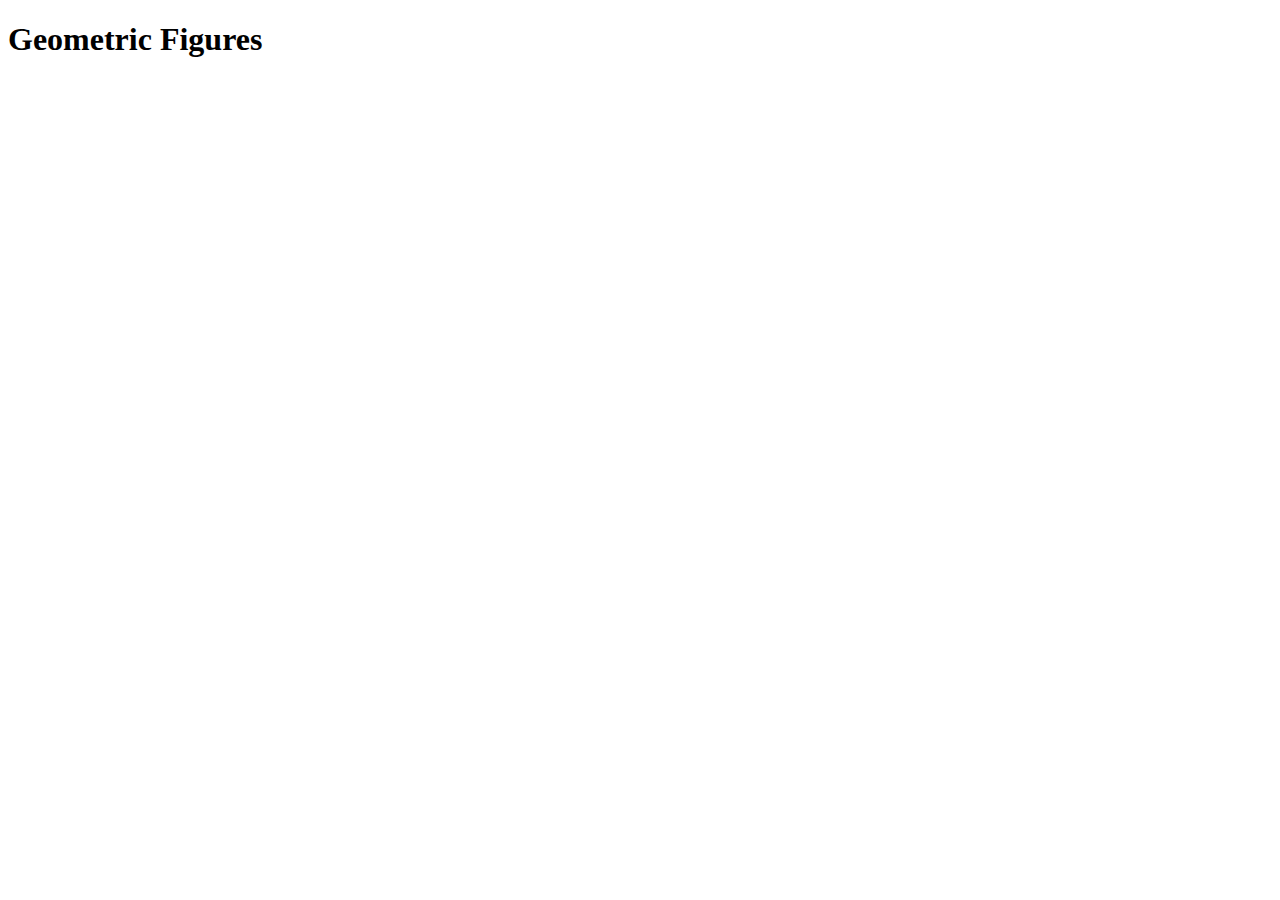
<file: Javascript/index.html>
<!DOCTYPE html>
<html lang="en">
<head>
    <meta charset="UTF-8">
    <meta http-equiv="X-UA-Compatible" content="IE=edge">
    <meta name="viewport" content="width=device-width, initial-scale=1.0">
    <title>Geometric Figures</title>
</head>
<body>
    <h1>
        Geometric Figures
    </h1>
    <script src="./geometricsFigures/script.js"></script>
</body>
</html>
</file>
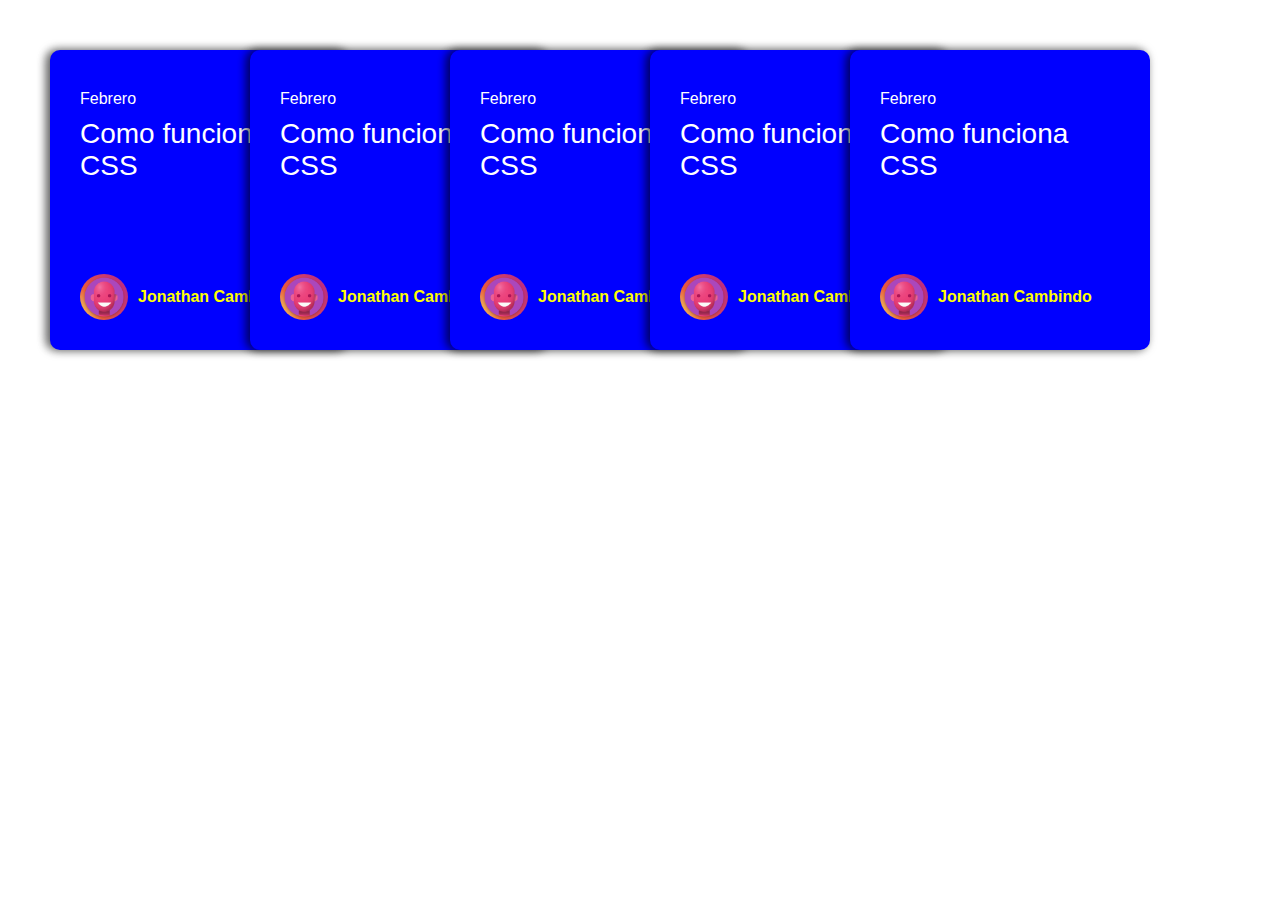
<file: CSS/cardsPractice/index.html>
<!DOCTYPE html>
<html lang="en">
<head>
    <meta charset="UTF-8">
    <meta http-equiv="X-UA-Compatible" content="IE=edge">
    <meta name="viewport" content="width=device-width, initial-scale=1.0">
    <title>Cards</title>
    <link rel="stylesheet" href="style.css">
</head>
<body>
    <div class="cards">
        <!--card-->
        <div class="card">
            <div class="header">
                <div class="date">Febrero</div>
                <div class="title">Como funciona CSS</div>
            </div>
            <div class="footer">
                <div class="autor">
                    <a href="#">
                        <img src="./foto-de-perfil-para-instagram1.png" alt="">
                        <span>Jonathan Cambindo</span>
                    </a>
                </div>
            </div>
        </div>
        <!--card-->
        <div class="card element-2">
            <div class="header">
                <div class="date">Febrero</div>
                <div class="title">Como funciona CSS</div>
            </div>
            <div class="footer">
                <div class="autor">
                    <a href="#">
                        <img src="./foto-de-perfil-para-instagram1.png" alt="">
                        <span>Jonathan Cambindo</span>
                    </a>
                </div>
            </div>
        </div>
        <!--card-->
        <div class="card element-3">
            <div class="header">
                <div class="date">Febrero</div>
                <div class="title">Como funciona CSS</div>
            </div>
            <div class="footer">
                <div class="autor">
                    <a href="#">
                        <img src="./foto-de-perfil-para-instagram1.png" alt="">
                        <span>Jonathan Cambindo</span>
                    </a>
                </div>
            </div>
        </div>
        <!--card-->
        <div class="card element-4">
            <div class="header">
                <div class="date">Febrero</div>
                <div class="title">Como funciona CSS</div>
            </div>
            <div class="footer">
                <div class="autor">
                    <a href="#">
                        <img src="./foto-de-perfil-para-instagram1.png" alt="">
                        <span>Jonathan Cambindo</span>
                    </a>
                </div>
            </div>
        </div>
        <!--card-->
        <div class="card element-5">
            <div class="header">
                <div class="date">Febrero</div>
                <div class="title">Como funciona CSS</div>
            </div>
            <div class="footer">
                <div class="autor">
                    <a href="#">
                        <img src="./foto-de-perfil-para-instagram1.png" alt="">
                        <span>Jonathan Cambindo</span>
                    </a>
                </div>
            </div>
        </div>
        <!--card-->
    </div>
</body>
</html>
</file>
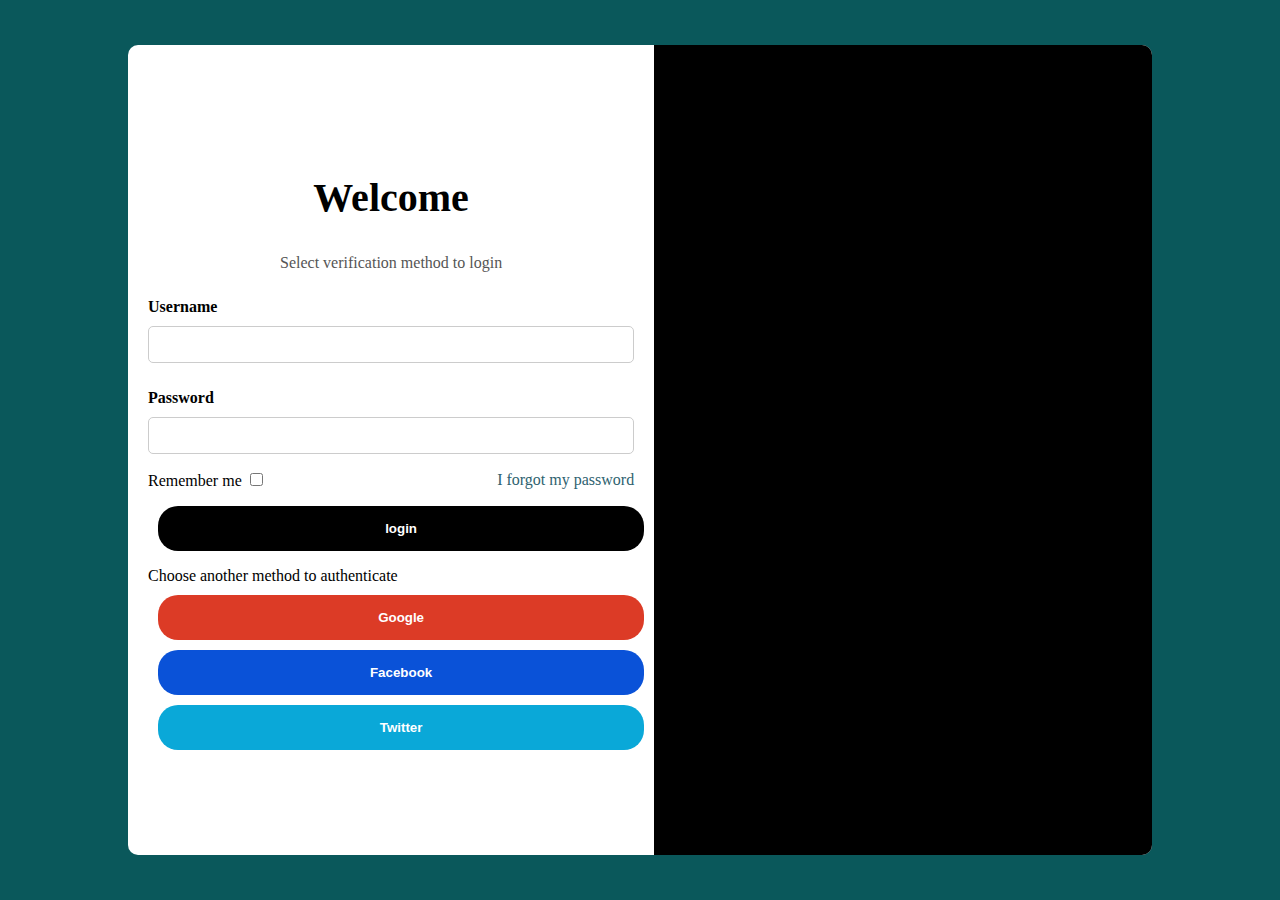
<file: CSS/loginPage/index.html>
<!DOCTYPE html>
<html lang="en">
<head>
    <meta charset="UTF-8">
    <meta http-equiv="X-UA-Compatible" content="IE=edge">
    <meta name="viewport" content="width=device-width, initial-scale=1.0">
    <title>Login Page</title>
    <link rel="stylesheet" href="style.css">
</head>
<body>
    <div class="form-container">
        <div class="login-container">
            <h2>Welcome</h2>
            <p>Select verification method to login</p>
            <form action="">
                <p>
                    <label for="username">Username</label>
                    <input type="text" class="input" name="username" id="username">
                </p>
                <p>
                    <label for="password">Password</label>
                    <input type="text" class="input" name="password" id="password">
                </p>
                <div class="options">
                    <div>
                        Remember me
                        <input type="checkbox" name="rememberme" id="rememberme">
                    </div>
                    <div>
                        <a href="#">I forgot my password</a>
                    </div>
                </div>
                
                <p><input type="submit" class="btn btn-login" value="login"/></p>
                <div class="providers">
                    <span>Choose another method to authenticate</span>
                    <button class="btn btn-google">Google</button>
                    <button class="btn btn-facebook">Facebook</button>
                    <button class="btn btn-twitter">Twitter</button>
                </div>

            </form>    
        </div>
        <div class="welcome-scren-container">

        </div>
    </div>
</body>
</html>
</file>
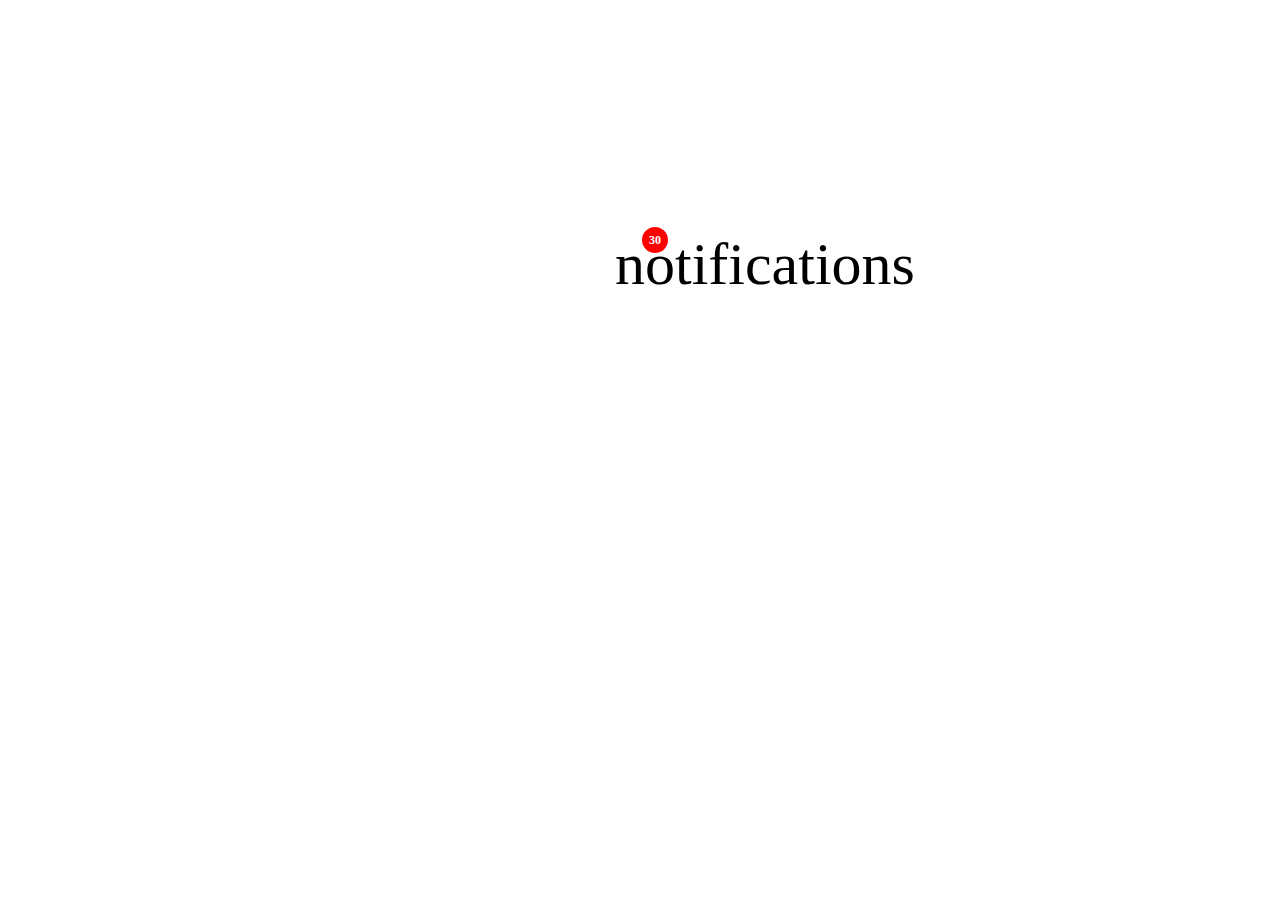
<file: CSS/notificationIcon/index.html>
<!DOCTYPE html>
<html lang="en">
<head>
    <meta charset="UTF-8">
    <meta http-equiv="X-UA-Compatible" content="IE=edge">
    <meta name="viewport" content="width=device-width, initial-scale=1.0">
    <title>Notification icon</title>
    <link rel="stylesheet" href="https://fonts.sandbox.google.com/css2?family=Material+Symbols+Outlined:opsz,wght,FILL,GRAD@20..48,100..700,0..1,-50..200" />
    <link rel="stylesheet" href="./style.css">
</head>
<body>
    <div class="notification">
        <div class="count">30</div>
        <span class="material-symbols-outlined">
            notifications
            </span>
    </div>
</body>
</html>
</file>
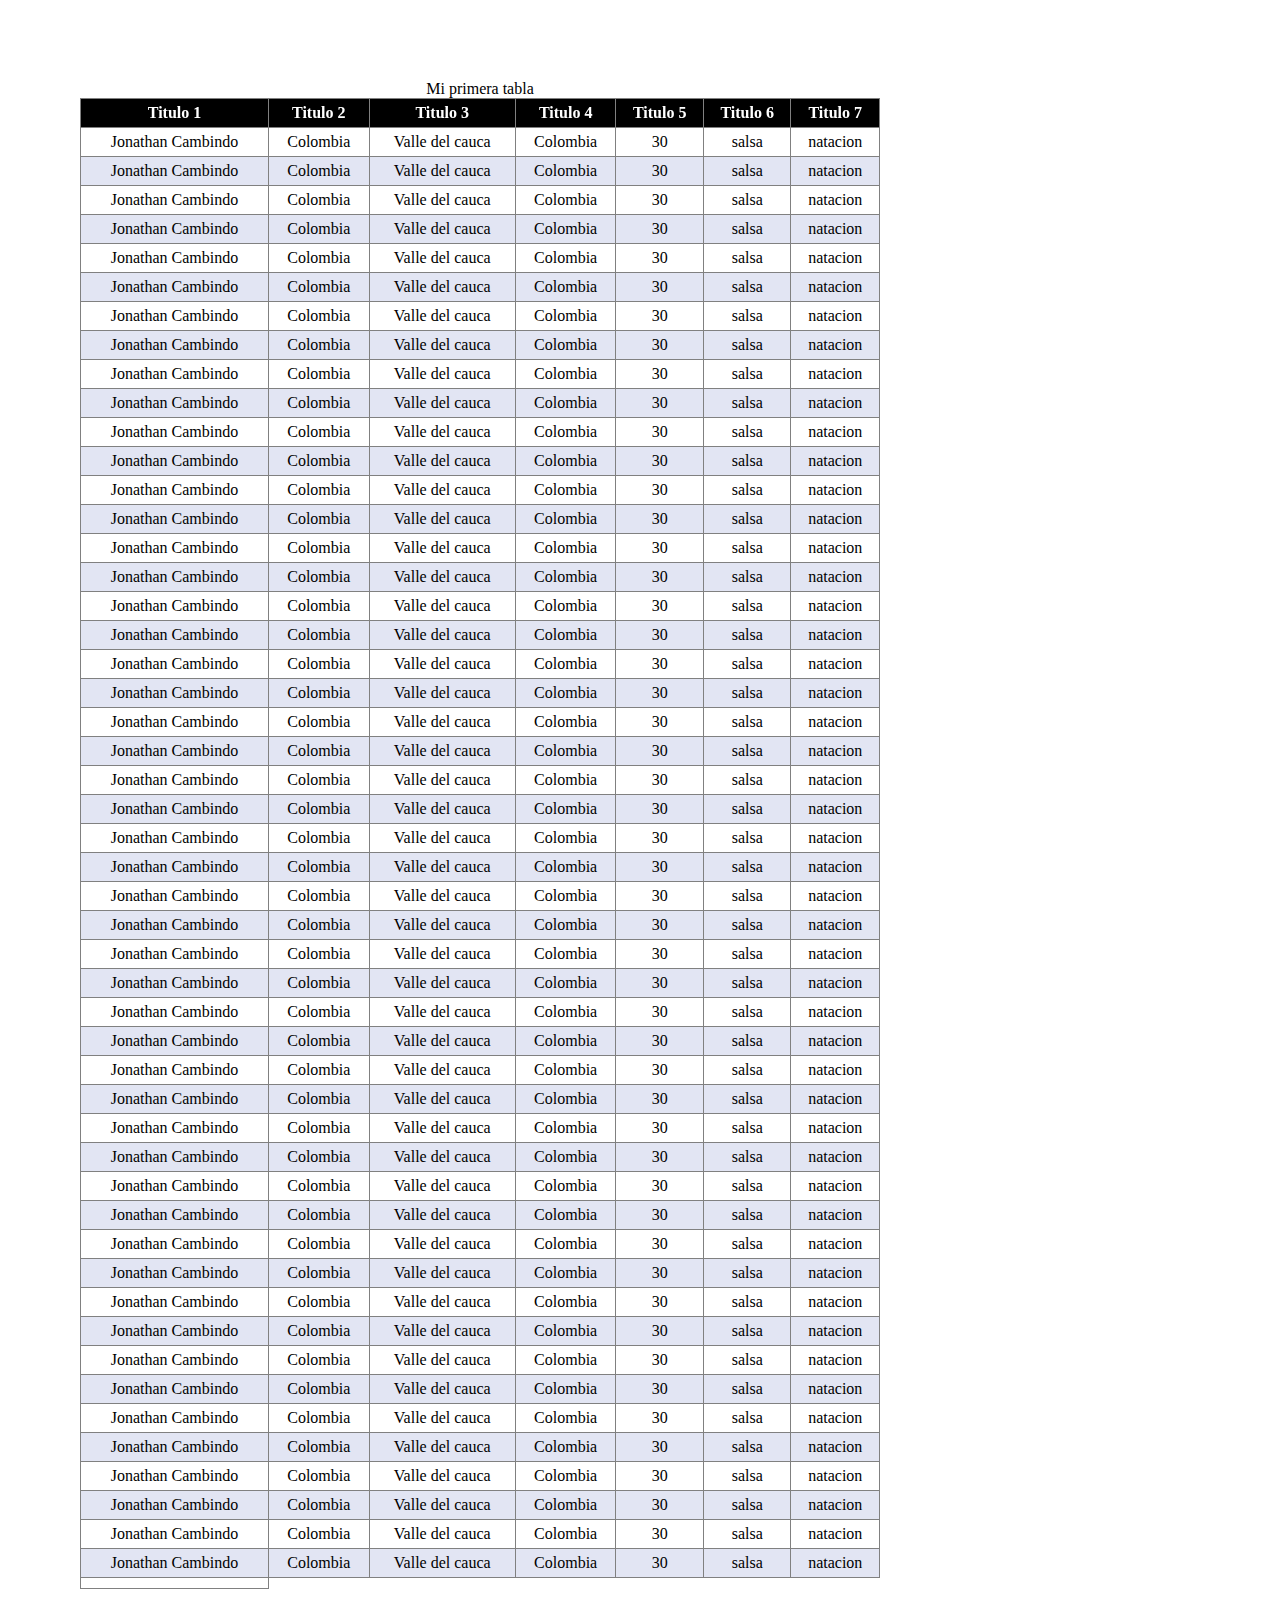
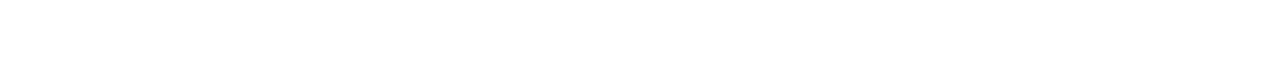
<file: CSS/tablePractice/index.html>
<!DOCTYPE html>
<html lang="en">
<head>
    <meta charset="UTF-8">
    <meta http-equiv="X-UA-Compatible" content="IE=edge">
    <meta name="viewport" content="width=device-width, initial-scale=1.0">
    <title>Tables practice</title>      
    <link rel="stylesheet" href="styles.css">
</head>
<body>
    <table>
        <caption>Mi primera tabla</caption>
        <thead>
            <tr>
                <th>Titulo 1</th>
                <th>Titulo 2</th>
                <th>Titulo 3</th>
                <th>Titulo 4</th>
                <th>Titulo 5</th>
                <th>Titulo 6</th>
                <th>Titulo 7</th>
            </tr>
        </thead>
        <tbody>
            <tr>
                <td>Jonathan Cambindo</td>
                <td>Colombia</td>
                <td>Valle del cauca</td>
                <td>Colombia</td>
                <td>30</td>
                <td>salsa</td>
                <td>natacion</td>
            </tr>
            <tr>
                <td>Jonathan Cambindo</td>
                <td>Colombia</td>
                <td>Valle del cauca</td>
                <td>Colombia</td>
                <td>30</td>
                <td>salsa</td>
                <td>natacion</td>
            </tr>
            <tr>
                <td>Jonathan Cambindo</td>
                <td>Colombia</td>
                <td>Valle del cauca</td>
                <td>Colombia</td>
                <td>30</td>
                <td>salsa</td>
                <td>natacion</td>
            </tr>
            <tr>
                <td>Jonathan Cambindo</td>
                <td>Colombia</td>
                <td>Valle del cauca</td>
                <td>Colombia</td>
                <td>30</td>
                <td>salsa</td>
                <td>natacion</td>
            </tr>
            <tr>
                <td>Jonathan Cambindo</td>
                <td>Colombia</td>
                <td>Valle del cauca</td>
                <td>Colombia</td>
                <td>30</td>
                <td>salsa</td>
                <td>natacion</td>
            </tr>
            <tr>
                <td>Jonathan Cambindo</td>
                <td>Colombia</td>
                <td>Valle del cauca</td>
                <td>Colombia</td>
                <td>30</td>
                <td>salsa</td>
                <td>natacion</td>
            </tr>
            <tr>
                <td>Jonathan Cambindo</td>
                <td>Colombia</td>
                <td>Valle del cauca</td>
                <td>Colombia</td>
                <td>30</td>
                <td>salsa</td>
                <td>natacion</td>
            </tr>
            <tr>
                <td>Jonathan Cambindo</td>
                <td>Colombia</td>
                <td>Valle del cauca</td>
                <td>Colombia</td>
                <td>30</td>
                <td>salsa</td>
                <td>natacion</td>
            </tr>
            <tr>
                <td>Jonathan Cambindo</td>
                <td>Colombia</td>
                <td>Valle del cauca</td>
                <td>Colombia</td>
                <td>30</td>
                <td>salsa</td>
                <td>natacion</td>
            </tr>
            <tr>
                <td>Jonathan Cambindo</td>
                <td>Colombia</td>
                <td>Valle del cauca</td>
                <td>Colombia</td>
                <td>30</td>
                <td>salsa</td>
                <td>natacion</td>
            </tr>
            <tr>
                <td>Jonathan Cambindo</td>
                <td>Colombia</td>
                <td>Valle del cauca</td>
                <td>Colombia</td>
                <td>30</td>
                <td>salsa</td>
                <td>natacion</td>
            </tr>
            <tr>
                <td>Jonathan Cambindo</td>
                <td>Colombia</td>
                <td>Valle del cauca</td>
                <td>Colombia</td>
                <td>30</td>
                <td>salsa</td>
                <td>natacion</td>
            </tr>
            <tr>
                <td>Jonathan Cambindo</td>
                <td>Colombia</td>
                <td>Valle del cauca</td>
                <td>Colombia</td>
                <td>30</td>
                <td>salsa</td>
                <td>natacion</td>
            </tr>
            <tr>
                <td>Jonathan Cambindo</td>
                <td>Colombia</td>
                <td>Valle del cauca</td>
                <td>Colombia</td>
                <td>30</td>
                <td>salsa</td>
                <td>natacion</td>
            </tr>
            <tr>
                <td>Jonathan Cambindo</td>
                <td>Colombia</td>
                <td>Valle del cauca</td>
                <td>Colombia</td>
                <td>30</td>
                <td>salsa</td>
                <td>natacion</td>
            </tr>
            <tr>
                <td>Jonathan Cambindo</td>
                <td>Colombia</td>
                <td>Valle del cauca</td>
                <td>Colombia</td>
                <td>30</td>
                <td>salsa</td>
                <td>natacion</td>
            </tr>
            <tr>
                <td>Jonathan Cambindo</td>
                <td>Colombia</td>
                <td>Valle del cauca</td>
                <td>Colombia</td>
                <td>30</td>
                <td>salsa</td>
                <td>natacion</td>
            </tr>
            <tr>
                <td>Jonathan Cambindo</td>
                <td>Colombia</td>
                <td>Valle del cauca</td>
                <td>Colombia</td>
                <td>30</td>
                <td>salsa</td>
                <td>natacion</td>
            </tr>
            <tr>
                <td>Jonathan Cambindo</td>
                <td>Colombia</td>
                <td>Valle del cauca</td>
                <td>Colombia</td>
                <td>30</td>
                <td>salsa</td>
                <td>natacion</td>
            </tr>
            <tr>
                <td>Jonathan Cambindo</td>
                <td>Colombia</td>
                <td>Valle del cauca</td>
                <td>Colombia</td>
                <td>30</td>
                <td>salsa</td>
                <td>natacion</td>
            </tr>
            <tr>
                <td>Jonathan Cambindo</td>
                <td>Colombia</td>
                <td>Valle del cauca</td>
                <td>Colombia</td>
                <td>30</td>
                <td>salsa</td>
                <td>natacion</td>
            </tr>
            <tr>
                <td>Jonathan Cambindo</td>
                <td>Colombia</td>
                <td>Valle del cauca</td>
                <td>Colombia</td>
                <td>30</td>
                <td>salsa</td>
                <td>natacion</td>
            </tr>
            <tr>
                <td>Jonathan Cambindo</td>
                <td>Colombia</td>
                <td>Valle del cauca</td>
                <td>Colombia</td>
                <td>30</td>
                <td>salsa</td>
                <td>natacion</td>
            </tr>
            <tr>
                <td>Jonathan Cambindo</td>
                <td>Colombia</td>
                <td>Valle del cauca</td>
                <td>Colombia</td>
                <td>30</td>
                <td>salsa</td>
                <td>natacion</td>
            </tr>
            <tr>
                <td>Jonathan Cambindo</td>
                <td>Colombia</td>
                <td>Valle del cauca</td>
                <td>Colombia</td>
                <td>30</td>
                <td>salsa</td>
                <td>natacion</td>
            </tr>
            <tr>
                <td>Jonathan Cambindo</td>
                <td>Colombia</td>
                <td>Valle del cauca</td>
                <td>Colombia</td>
                <td>30</td>
                <td>salsa</td>
                <td>natacion</td>
            </tr>
            <tr>
                <td>Jonathan Cambindo</td>
                <td>Colombia</td>
                <td>Valle del cauca</td>
                <td>Colombia</td>
                <td>30</td>
                <td>salsa</td>
                <td>natacion</td>
            </tr>
            <tr>
                <td>Jonathan Cambindo</td>
                <td>Colombia</td>
                <td>Valle del cauca</td>
                <td>Colombia</td>
                <td>30</td>
                <td>salsa</td>
                <td>natacion</td>
            </tr>
            <tr>
                <td>Jonathan Cambindo</td>
                <td>Colombia</td>
                <td>Valle del cauca</td>
                <td>Colombia</td>
                <td>30</td>
                <td>salsa</td>
                <td>natacion</td>
            </tr>
            <tr>
                <td>Jonathan Cambindo</td>
                <td>Colombia</td>
                <td>Valle del cauca</td>
                <td>Colombia</td>
                <td>30</td>
                <td>salsa</td>
                <td>natacion</td>
            </tr>
            <tr>
                <td>Jonathan Cambindo</td>
                <td>Colombia</td>
                <td>Valle del cauca</td>
                <td>Colombia</td>
                <td>30</td>
                <td>salsa</td>
                <td>natacion</td>
            </tr>
            <tr>
                <td>Jonathan Cambindo</td>
                <td>Colombia</td>
                <td>Valle del cauca</td>
                <td>Colombia</td>
                <td>30</td>
                <td>salsa</td>
                <td>natacion</td>
            </tr>
            <tr>
                <td>Jonathan Cambindo</td>
                <td>Colombia</td>
                <td>Valle del cauca</td>
                <td>Colombia</td>
                <td>30</td>
                <td>salsa</td>
                <td>natacion</td>
            </tr>
            <tr>
                <td>Jonathan Cambindo</td>
                <td>Colombia</td>
                <td>Valle del cauca</td>
                <td>Colombia</td>
                <td>30</td>
                <td>salsa</td>
                <td>natacion</td>
            </tr>
            <tr>
                <td>Jonathan Cambindo</td>
                <td>Colombia</td>
                <td>Valle del cauca</td>
                <td>Colombia</td>
                <td>30</td>
                <td>salsa</td>
                <td>natacion</td>
            </tr>
            <tr>
                <td>Jonathan Cambindo</td>
                <td>Colombia</td>
                <td>Valle del cauca</td>
                <td>Colombia</td>
                <td>30</td>
                <td>salsa</td>
                <td>natacion</td>
            </tr>
            <tr>
                <td>Jonathan Cambindo</td>
                <td>Colombia</td>
                <td>Valle del cauca</td>
                <td>Colombia</td>
                <td>30</td>
                <td>salsa</td>
                <td>natacion</td>
            </tr>
            <tr>
                <td>Jonathan Cambindo</td>
                <td>Colombia</td>
                <td>Valle del cauca</td>
                <td>Colombia</td>
                <td>30</td>
                <td>salsa</td>
                <td>natacion</td>
            </tr>
            <tr>
                <td>Jonathan Cambindo</td>
                <td>Colombia</td>
                <td>Valle del cauca</td>
                <td>Colombia</td>
                <td>30</td>
                <td>salsa</td>
                <td>natacion</td>
            </tr>
            <tr>
                <td>Jonathan Cambindo</td>
                <td>Colombia</td>
                <td>Valle del cauca</td>
                <td>Colombia</td>
                <td>30</td>
                <td>salsa</td>
                <td>natacion</td>
            </tr>
            <tr>
                <td>Jonathan Cambindo</td>
                <td>Colombia</td>
                <td>Valle del cauca</td>
                <td>Colombia</td>
                <td>30</td>
                <td>salsa</td>
                <td>natacion</td>
            </tr>
            <tr>
                <td>Jonathan Cambindo</td>
                <td>Colombia</td>
                <td>Valle del cauca</td>
                <td>Colombia</td>
                <td>30</td>
                <td>salsa</td>
                <td>natacion</td>
            </tr>
            <tr>
                <td>Jonathan Cambindo</td>
                <td>Colombia</td>
                <td>Valle del cauca</td>
                <td>Colombia</td>
                <td>30</td>
                <td>salsa</td>
                <td>natacion</td>
            </tr>
            <tr>
                <td>Jonathan Cambindo</td>
                <td>Colombia</td>
                <td>Valle del cauca</td>
                <td>Colombia</td>
                <td>30</td>
                <td>salsa</td>
                <td>natacion</td>
            </tr>
            <tr>
                <td>Jonathan Cambindo</td>
                <td>Colombia</td>
                <td>Valle del cauca</td>
                <td>Colombia</td>
                <td>30</td>
                <td>salsa</td>
                <td>natacion</td>
            </tr>
            <tr>
                <td>Jonathan Cambindo</td>
                <td>Colombia</td>
                <td>Valle del cauca</td>
                <td>Colombia</td>
                <td>30</td>
                <td>salsa</td>
                <td>natacion</td>
            </tr>
            <tr>
                <td>Jonathan Cambindo</td>
                <td>Colombia</td>
                <td>Valle del cauca</td>
                <td>Colombia</td>
                <td>30</td>
                <td>salsa</td>
                <td>natacion</td>
            </tr>
            <tr>
                <td>Jonathan Cambindo</td>
                <td>Colombia</td>
                <td>Valle del cauca</td>
                <td>Colombia</td>
                <td>30</td>
                <td>salsa</td>
                <td>natacion</td>
            </tr>
            <tr>
                <td>Jonathan Cambindo</td>
                <td>Colombia</td>
                <td>Valle del cauca</td>
                <td>Colombia</td>
                <td>30</td>
                <td>salsa</td>
                <td>natacion</td>
            </tr>
            <tr>
                <td>Jonathan Cambindo</td>
                <td>Colombia</td>
                <td>Valle del cauca</td>
                <td>Colombia</td>
                <td>30</td>
                <td>salsa</td>
                <td>natacion</td>
            </tr>
        </tbody>
        <tfoot>
            <tr>
                <th></th>
            </tr>
        </tfoot>
    </table>
</body>

</html>
</file>
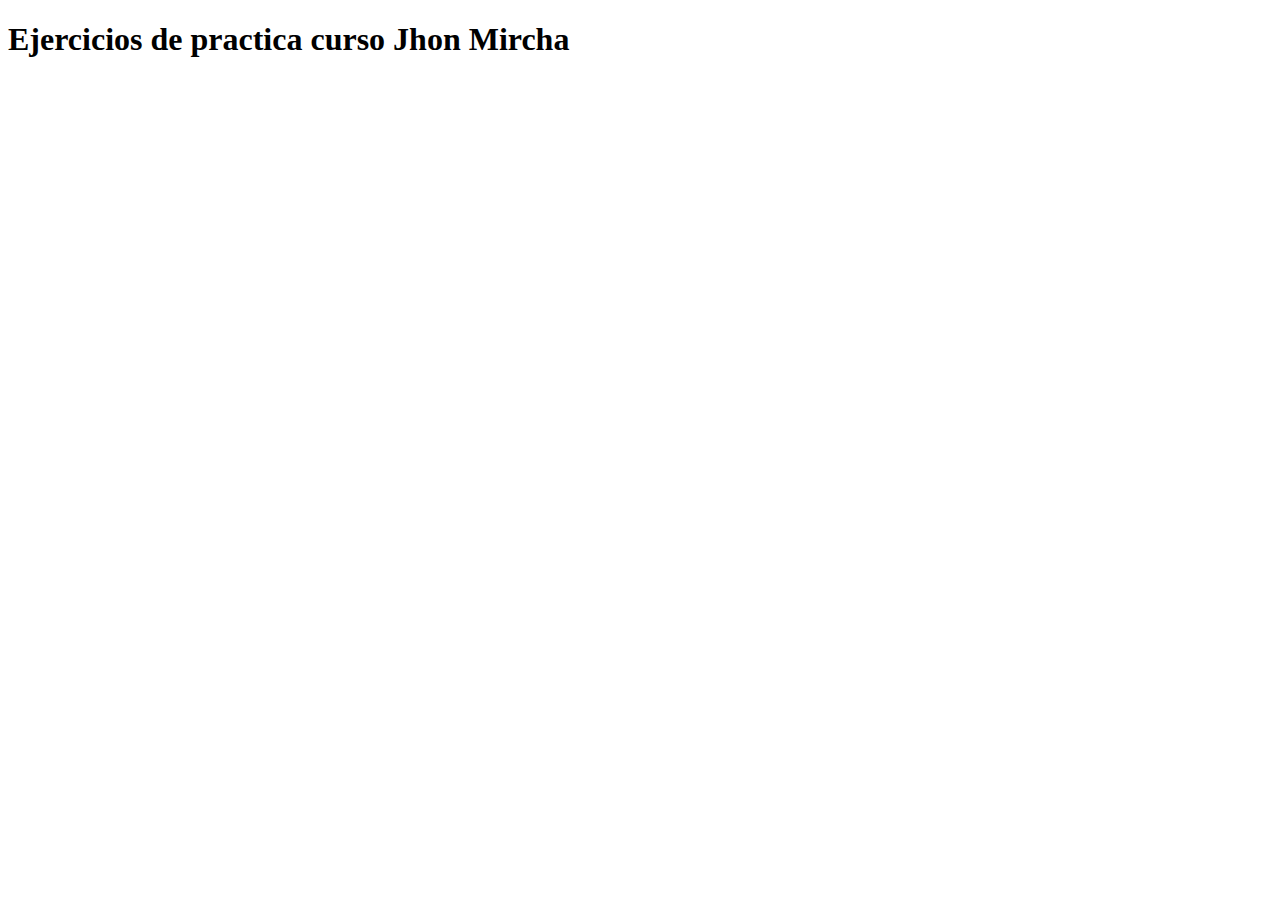
<file: Javascript/EjerciciosCursoJonmircha/index.html>
<!DOCTYPE html>
<html lang="en">
<head>
    <meta charset="UTF-8">
    <meta http-equiv="X-UA-Compatible" content="IE=edge">
    <meta name="viewport" content="width=device-width, initial-scale=1.0">
    <title>Ejercicios curso John Mircha</title>
</head>
<body>
  <h1>Ejercicios de practica curso Jhon Mircha</h1>
  <script src="./main.js"></script>
</body>
</html>
</file>
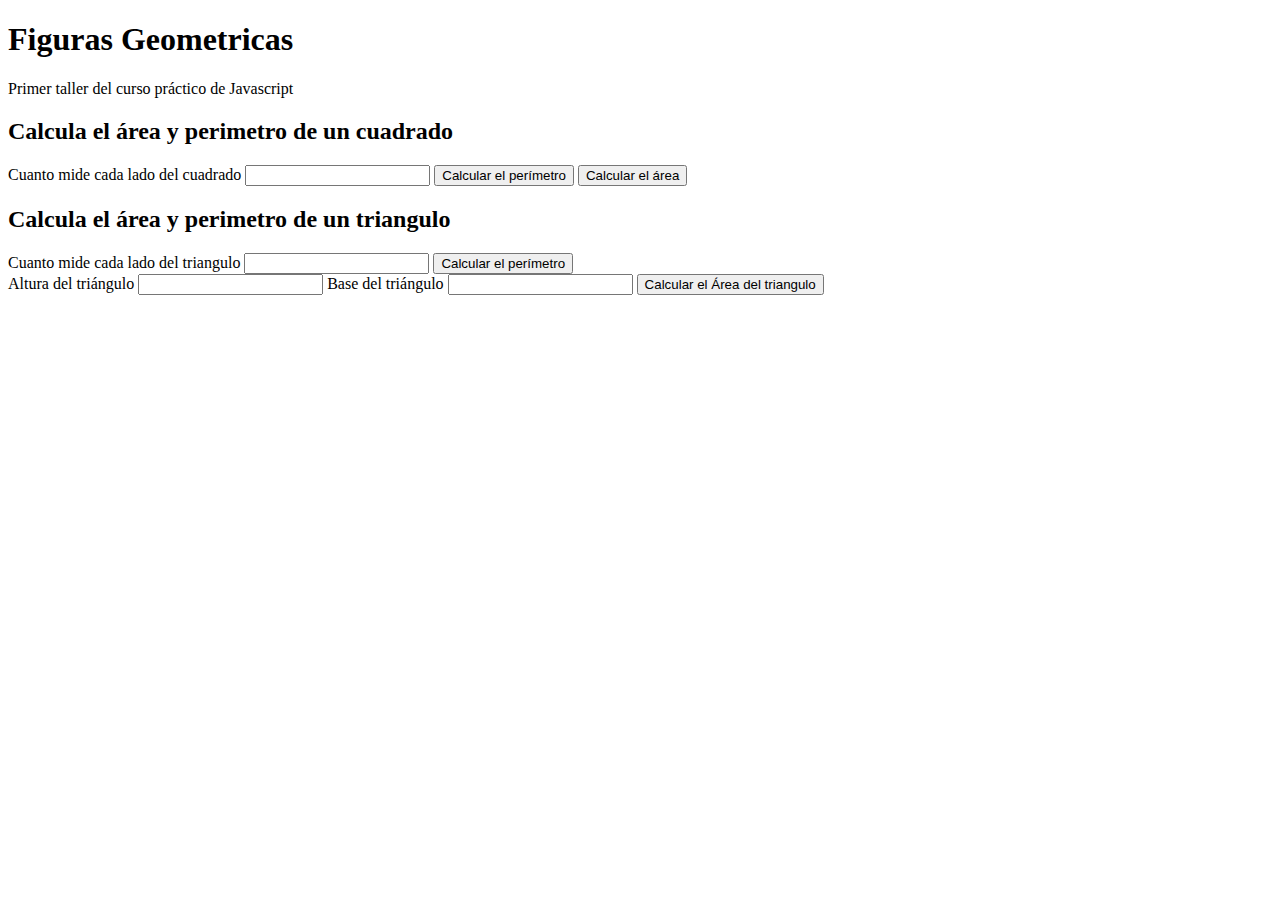
<file: Javascript/geometricsFigures/index.html>
<!DOCTYPE html>
<html lang="en">
<head>
    <meta charset="UTF-8">
    <meta http-equiv="X-UA-Compatible" content="IE=edge">
    <meta name="viewport" content="width=device-width, initial-scale=1.0">
    <title>Geometric Figures</title>
</head>
<body>
    <header>
        <h1>Figuras Geometricas</h1>
        <p>Primer taller del curso práctico de Javascript</p>
    </header>
    <section>
        <h2>Calcula el área y perimetro de un cuadrado</h2>
        <form action="">
            <label for="InputCuadrado">
                Cuanto mide cada lado del cuadrado
            </label>
            <input type="number" name="" id="InputCuadrado">
            <button type="button" onclick="calcularPerimetroCuadrado()"> 
                Calcular el perímetro
            </button>
            <button type="button" onclick="calcularAreaCuadrado()">
                Calcular el área
            </button>
        </form>
    </section>
    <section>
        <h2>Calcula el área y perimetro de un triangulo</h2>
        <form action="">
            <label for="inputLadosTriangulo">
                Cuanto mide cada lado del triangulo
            </label>
            <input type="number" name="" id="inputLadosTriangulo">
            <button type="button" onclick="calcularPerimetrotriangulo()"> 
                Calcular el perímetro
            </button>
            <br>
            <label for="inputAlturaTriangulo">
                Altura del triángulo
            </label>
            <input type="number" name="" id="inputAlturaTriangulo">
            <label for="inputBaseTriangulo">
                Base del triángulo
            </label>
            <input type="number" name="" id="inputBaseTriangulo">
            <button type="button" onclick="calcularAreaTriangulo()">
                Calcular el Área del triangulo
            </button>
            <script src="./script.js"></script>
            
        </form>
    </section>

    
</body>
</html>
</file>
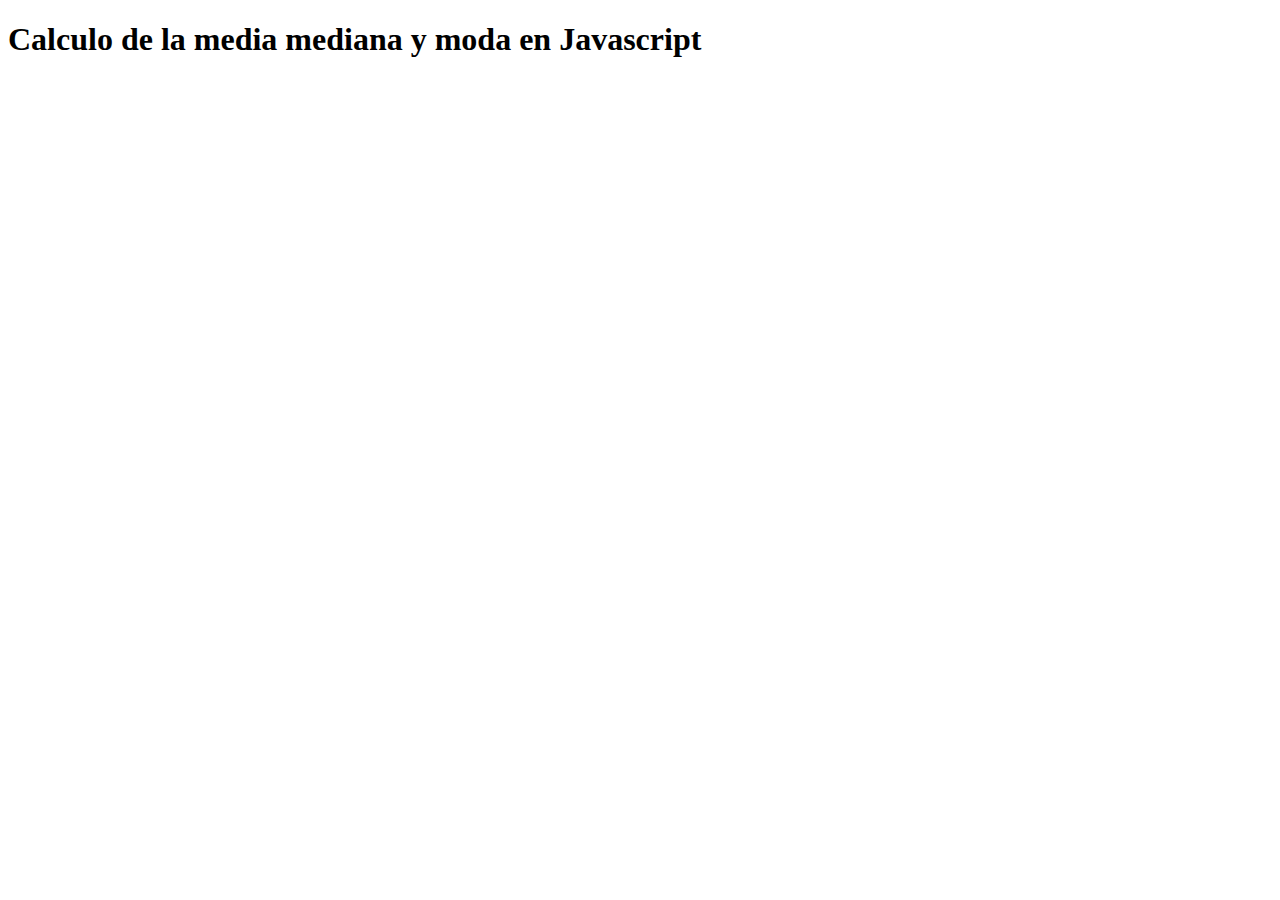
<file: Javascript/MediaMedianaModa/index.html>
<!DOCTYPE html>
<html lang="en">
<head>
    <meta charset="UTF-8">
    <meta http-equiv="X-UA-Compatible" content="IE=edge">
    <meta name="viewport" content="width=device-width, initial-scale=1.0">
    <title>MediaMedianaModa en Javascript</title>
</head>
<body>
    <header>
        <h1>Calculo de la media mediana y moda en Javascript</h1>
    </header>    
    <script src="./script.js"></script>
</body>
</html>
</file>
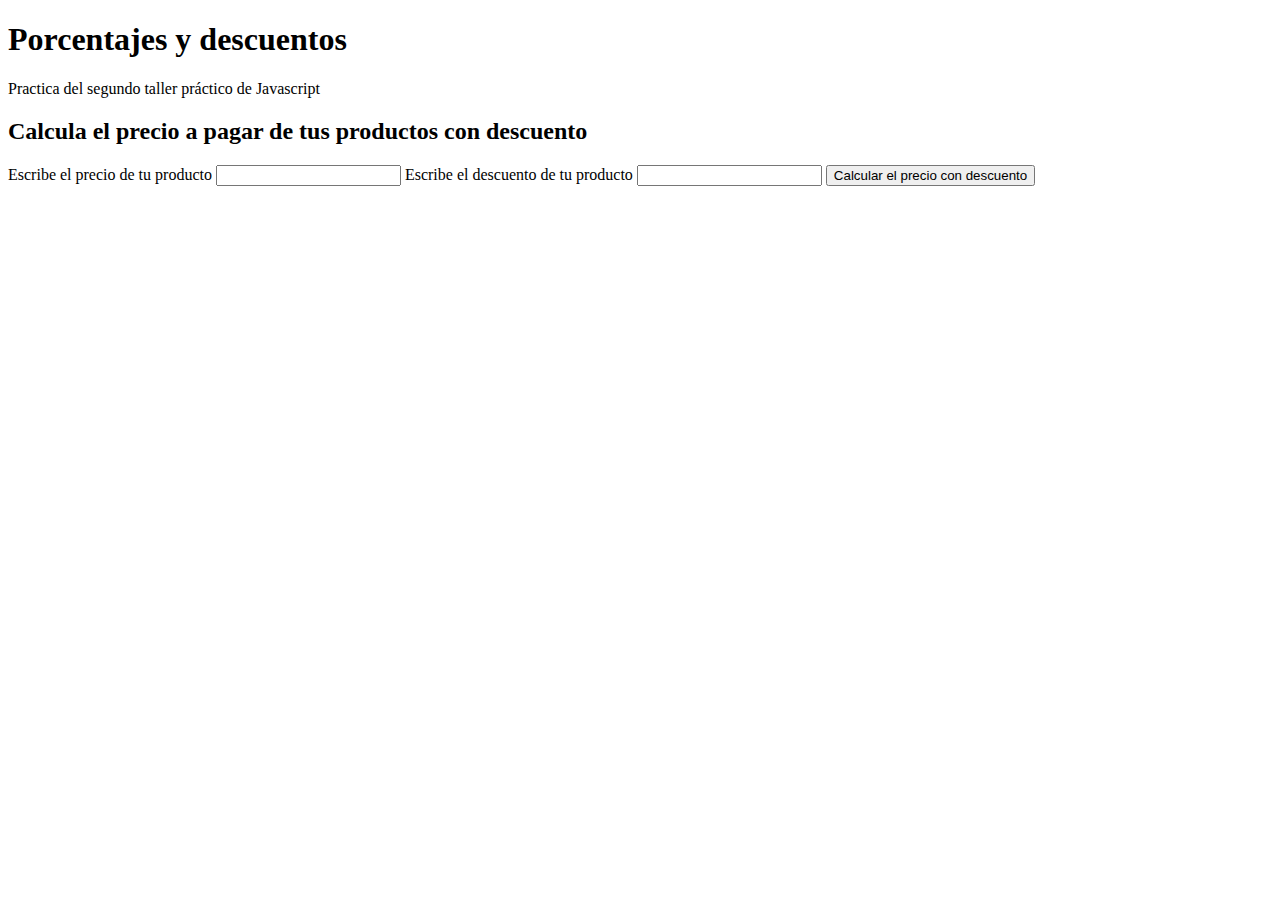
<file: Javascript/porcentajesYDescuentos/index.html>
<!DOCTYPE html>
<html lang="en">
<head>
    <meta charset="UTF-8">
    <meta http-equiv="X-UA-Compatible" content="IE=edge">
    <meta name="viewport" content="width=device-width, initial-scale=1.0">
    <title>Porcentajes y descuentos | Curso practico de Javascript en platzi</title>
</head>
<body>
    <header>
        <h1>Porcentajes y descuentos</h1>
        <p>Practica del segundo taller práctico de Javascript </p>
    </header>
    <section>
        <h2>Calcula el precio a pagar de tus productos con descuento</h2>
    </section>
    <form action="">
        <label for="inputPrice">Escribe el precio de tu producto</label>
        <input type="number" id="inputPrice">
        <label for="inputDiscount">Escribe el descuento de tu producto</label>
        <input type="number" id="inputDiscount">
        <button type="button" onclick="buttonPriceDiscount()">Calcular el precio con descuento</button>

        <p id="resultP"></p>
    </form>
    <script src="./script.js"></script>
</body>
</html>
</file>
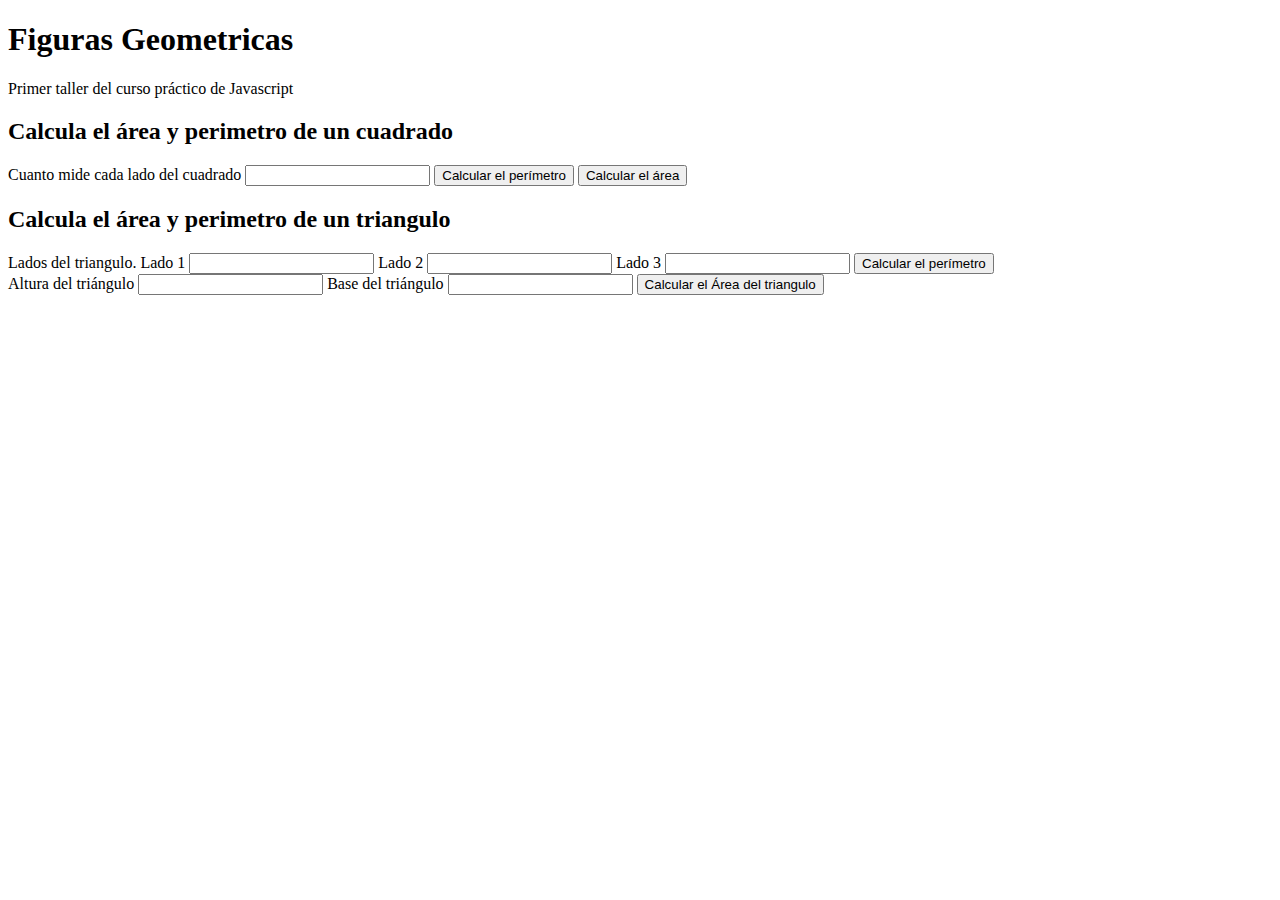
<file: Javascript/geometricsFigures/figurasGeometricas/index.html>
<!DOCTYPE html>
<html lang="en">
<head>
    <meta charset="UTF-8">
    <meta http-equiv="X-UA-Compatible" content="IE=edge">
    <meta name="viewport" content="width=device-width, initial-scale=1.0">
    <title>Geometric Figures</title>
</head>
<body>
    <header>
        <h1>Figuras Geometricas</h1>
        <p>Primer taller del curso práctico de Javascript</p>
    </header>
    <section>
        <h2>Calcula el área y perimetro de un cuadrado</h2>
        <form action="">
            <label for="InputCuadrado">
                Cuanto mide cada lado del cuadrado
            </label>
            <input type="number" name="" id="InputCuadrado">
            <button type="button" onclick="calcularPerimetroCuadrado()"> 
                Calcular el perímetro
            </button>
            <button type="button" onclick="calcularAreaCuadrado()">
                Calcular el área
            </button>
        </form>
    </section>
<!-- AREA Y PERIMETRO DE LOS TRIANGULOS -->
<!-- PERIMETRO DE TRIANGULOS -->
<section>
    <h2>Calcula el área y perimetro de un triangulo</h2>
    <form action="">
        <label for="inputLadosTriangulo">
            Lados del triangulo. Lado 1
        </label>
        <input type="number" name="" id="inputTrianguloLado1">
        <label for="inputLadosTriangulo">
            Lado 2
        </label>
        <input type="number" name="" id="inputTrianguloLado2">
        <label for="inputLadosTriangulo">
            Lado 3
        </label>
        <input type="number" name="" id="inputTrianguloLado3">
        <button type="button" onclick="calcularPerimetroTriangulo()"> 
            Calcular el perímetro
        </button>
        <br>
        <!-- AREA DE TRIANGULOS -->
        <label for="inputAlturaTriangulo">
                Altura del triángulo
            </label>
            <input type="number" name="" id="inputAlturaTriangulo">
            <label for="inputBaseTriangulo">
                Base del triángulo
            </label>
            <input type="number" name="" id="inputBaseTriangulo">
            <button type="button" onclick="calcularAreaTriangulo()">
                Calcular el Área del triangulo
            </button>
            <script src="./script.js"></script>
            
        </form>
    </section>
 
    
</body>
</html>
</file>
<file: CSS/cardsPractice/style.css>
*{
    margin: 0;
    padding: 0;
    box-sizing: border-box;
}
html{
    font-size:62.5%;
}
body{
    font-size:1.6rem;
    font-family:Arial, Helvetica, sans-serif
}
.cards{
    display: flex;
    width: 100%;
    padding: 5rem;
}
.cards .card{
    background-color: blue;
    color: #fff;
    width: 30rem;
    height: 30rem;
    border-radius: 1rem;
    padding: 3rem;
    box-sizing: border-box;
    position: relative;
    display: flex;
    flex-direction: column;
    transition: all 0.3s ease;
    box-shadow: -.3rem 0 1rem rgba(0,0,0,0.5), -.4rem 0 1rem rgba(0,0,0,0.2),-.5rem 0 1rem rgba(0,0,0,0.1);
}
.cards .card a{
    color: yellow;
    text-decoration: none;
    font-weight: bold;
}
.cards .card a:hover{
    color: lightyellow;
}
.cards .card .header{
    flex: 1;
}
.cards .card:hover{
    margin-right: 8rem;
    transform: rotate(3deg) translateY(-1.5rem)
}
.cards .card .header .date{
    padding: 1rem 0;
}
.cards .card .header .title{
    font-size:2.8rem
}

.cards .card .footer img{
    width: 4.8rem;
    border-radius: 50%;
}

.cards .card .footer .autor a{
    display: flex;
    align-items: center;
    gap: 1rem;
}

.cards .card[class*="element"]{
    margin-left: -10rem;
}
.element-2:hover,
.element-3:hover,
.element-4:hover{
    margin-left: -13rem;
}
</file>
<file: CSS/loginPage/style.css>
html{
    font-size: 62.5%;
}
body{
    font-size: 1.6rem;
    margin: 0;
    padding: 0;
    box-sizing: border-box;
    display: flex;
    align-items: center;
    justify-content: center;
    height: 100vh;
    background-color: rgb(10, 88, 91);
}
.form-container{
    background-color: white;
    width: 80%;
    border-radius: 10px;
    overflow: hidden;
    height: 90%;
    display: flex;
    align-items: center;
}
.form-container .login-container{
    width: 50rem;
    margin: 0 auto;
    padding: 2rem;
}
.form-container .login-container > h2{
    text-align: center;
    font-size: 4rem;
}
.form-container .login-container > p, 
.form-container .login-container > span{
    text-align: center;
    color: #555;
}

.form-container .login-container label{
    display: block;
    font-weight: bold;
    padding: 1rem 0;
}
.form-container .login-container input.input{
    display: block;
    width: 100%;
    box-sizing: border-box;
    padding: 1rem;
    border: solid .1rem #ccc;
    border-radius: .5rem;
} 
.form-container .login-container input.input:focus{
    outline: solid .2rem #2e626f;
}
.form-container .login-container .options{
    display: flex;
    justify-content: space-between;
    align-items: center;
}
.form-container a{
    color: #2e626f;
    text-decoration:none;
}
.form-container a:hover{
    text-decoration: underline;
}

.btn{
    border: none;
    padding: 1.5rem;
    width: 100%;
    font-weight: bolder;
    display: block;
    margin: 1rem;
    border-radius: 2rem;
    cursor: pointer;
}
.btn.btn-login{
    background-color: black;
    color: #fff;
}
.btn.btn-login:hover{
    background-color: #000000bd;
    color: #fff;
}
.btn.btn-facebook{
    background-color: rgb(10, 82,216);
    color: white;
}
.btn.btn-facebook:hover{
    background-color: rgb(10, 37, 216);
    color: white;
}
.btn.btn-google{
    background-color: rgba(216, 34, 10, 0.887);
    color: white;
}
.btn.btn-google:hover{
    background-color: rgb(216, 10, 10);
    color: white;
}
.btn.btn-twitter{
    background-color: rgb(10, 168, 216);
    color: white;
}
.btn.btn-twitter:hover{
    background-color: rgb(10, 134, 216);
    color: white;
}
.form-container .welcome-scren-container{
    background-color: black;
    height: 100%;
    width:50%;
}
@media screen and (max-width: 1000px){
    .form-container{
        width: 95%;
    }
    .form-container .login-container{
        width: 40rem;
        margin: 0 auto;
    }
    .form-container .welcome-scren-container{
        width: 40%;
    }
}
@media screen and (max-width: 800px){
    .form-container .welcome-scren-container{
        display: none;
    }
}
</file>
<file: CSS/notificationIcon/style.css>
*{
    margin: 0;
    padding: 0;
    box-sizing: border-box;
}
.material-symbols-outlined{
    font-size: 60px;
}
.notification{
    width: 50px;
    margin: 200px auto;
    animation: ring 3s 0.7s ease-in-out infinite; 
    transform-origin: 50% 4px;
}
.notification .count{
    --size: 30px;
    font-size:12px;
    font-weight: bold;
    background-color: red;
    color: white;
    border: solid 2px #fff;
    display: inline-flex;
    align-items: center;
    justify-content: center;
    width: var(--size);
    height: var(--size);
    max-width: var(--size);
    max-height: var(--size);
    box-sizing: border-box;
    position: relative;
    border-radius: 50%;
    top: 25px;
    left: 25px;
}
@keyframes ring{
    0%{
        transform: rotate(0deg);
    }
    1%{
        transform: rotate(34deg);
    }
    3%{
        transform: rotate(-32deg);
    }
    5%{
        transform: rotate(30deg);
    }
    7%{
        transform: rotate(-28deg);
    }
    10%{
        transform: rotate(26deg);
    }
    15%{
        transform: rotate(-24deg);
    }
    20%{
        transform: rotate(22deg);
    }
    25%{
        transform: rotate(-20deg);
    }
    30%{
        transform: rotate(18deg);
    }
    35%{
        transform: rotate(-16deg);
    }
    40%{
        transform: rotate(14deg);
    }
    45%{
        transform: rotate(-12deg);
    }
    50%{
        transform: rotate(10deg);
    }
    55%{
        transform: rotate(-8deg);
    }
    75%{
        transform: rotate(5deg);
    }
    85%{
        transform: rotate(2deg);
    }
    100%{
        transform: rotate(0);
    }

}
</file>
<file: CSS/tablePractice/styles.css>
*{
    margin: 0;
    padding: 0;
    box-sizing: border-box;
}
html{
    font-size:62.5%;
}
table{
    font-size: 1.6rem;
    border-spacing: 0;
    border-collapse: collapse;
    width: 80rem;
    margin: 8rem;
}
td, th{
    border: solid 1px grey;
    padding: 0.5rem;
}
tr:nth-child(even){
    background-color: rgb(226, 229, 243);
}
td:nth-child(n+1){
    text-align: center;
}
tbody tr:hover{
    background-color: rgb(160,222,225)
}
thead{
    background-color: black;
    color: white;
    position: sticky;
    top:0;
}
</file>
